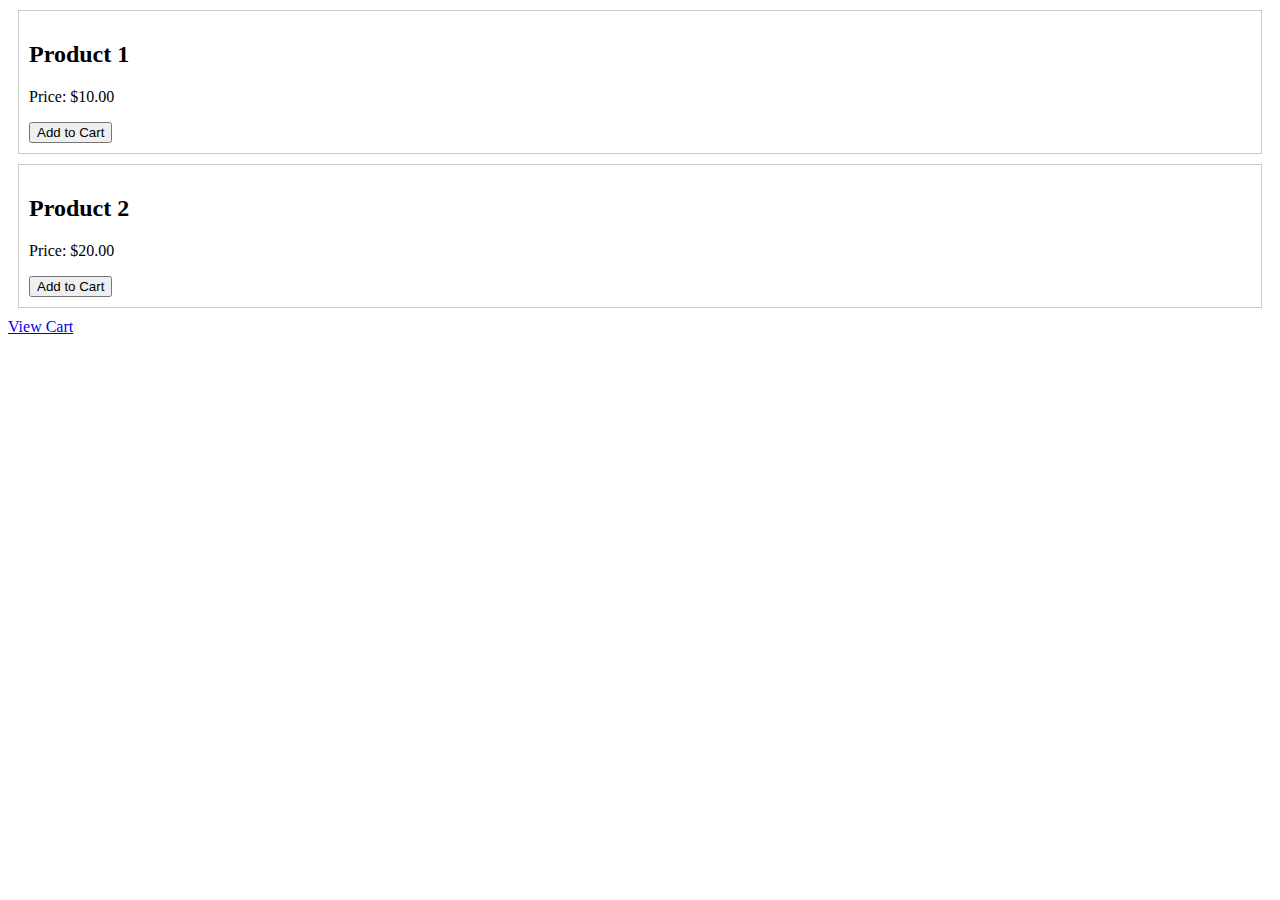
<file: addtocart/index.html>
<!DOCTYPE html>
<html lang="en">
<head>
  <meta charset="UTF-8">
  <meta name="viewport" content="width=device-width, initial-scale=1.0">
  <title>Product Page</title>
  <style>
    /* Optional: Style for better presentation */
    .product {
      border: 1px solid #ccc;
      padding: 10px;
      margin: 10px;
    }
    button {
      cursor: pointer;
    }
  </style>
</head>
<body>

  <div class="product" data-id="1">
    <h2>Product 1</h2>
    <p>Price: $10.00</p>
    <button class="add-to-cart">Add to Cart</button>
  </div>

  <div class="product" data-id="2">
    <h2>Product 2</h2>
    <p>Price: $20.00</p>
    <button class="add-to-cart">Add to Cart</button>
  </div>

  <a href="cart.html">View Cart</a>

  <script>
    document.addEventListener('DOMContentLoaded', function () {
      const addToCartButtons = document.querySelectorAll('.add-to-cart');

      addToCartButtons.forEach(button => {
        button.addEventListener('click', function () {
          const product = button.parentNode;
          const productId = product.getAttribute('data-id');
          const productName = product.querySelector('h2').innerText;

          // Store product info in session storage
          const cart = JSON.parse(sessionStorage.getItem('cart')) || [];
          cart.push({ id: productId, name: productName });
          sessionStorage.setItem('cart', JSON.stringify(cart));
        });
      });
    });
  </script>

</body>
</html>
</file>
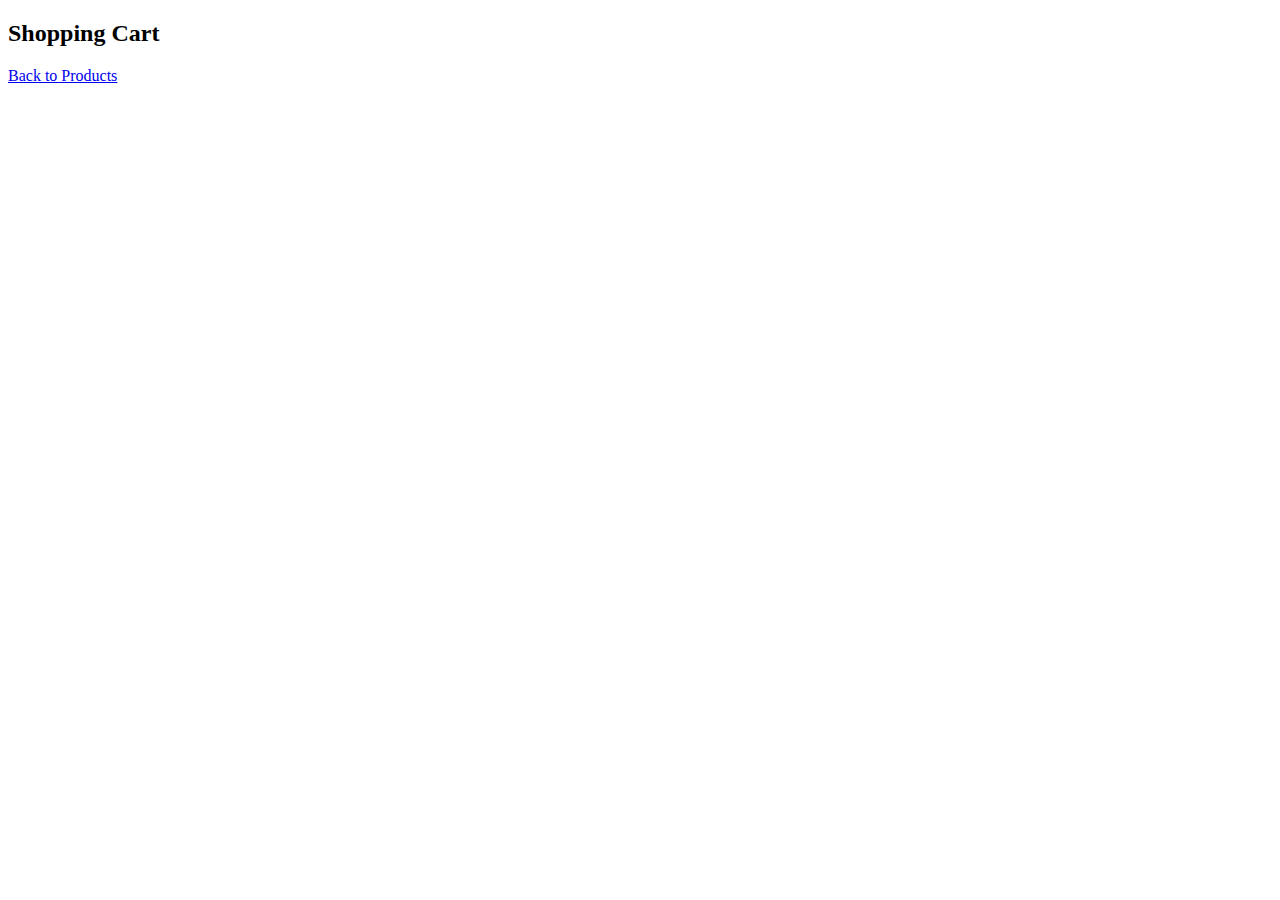
<file: addtocart/cart.html>
<!DOCTYPE html>
<html lang="en">
<head>
  <meta charset="UTF-8">
  <meta name="viewport" content="width=device-width, initial-scale=1.0">
  <title>Shopping Cart</title>
</head>
<body>

  <h2>Shopping Cart</h2>
  <ul id="cart-items"></ul>

  <a href="index.html">Back to Products</a>

  <script>
    document.addEventListener('DOMContentLoaded', function () {
      const cartItemsList = document.getElementById('cart-items');
      
      // Retrieve cart from session storage
      const cart = JSON.parse(sessionStorage.getItem('cart')) || [];

      // Display cart items
      cart.forEach(item => {
        const cartItem = document.createElement('li');
        cartItem.innerText = `${item.name}`;
        cartItemsList.appendChild(cartItem);
      });
    });
  </script>

</body>
</html>
</file>
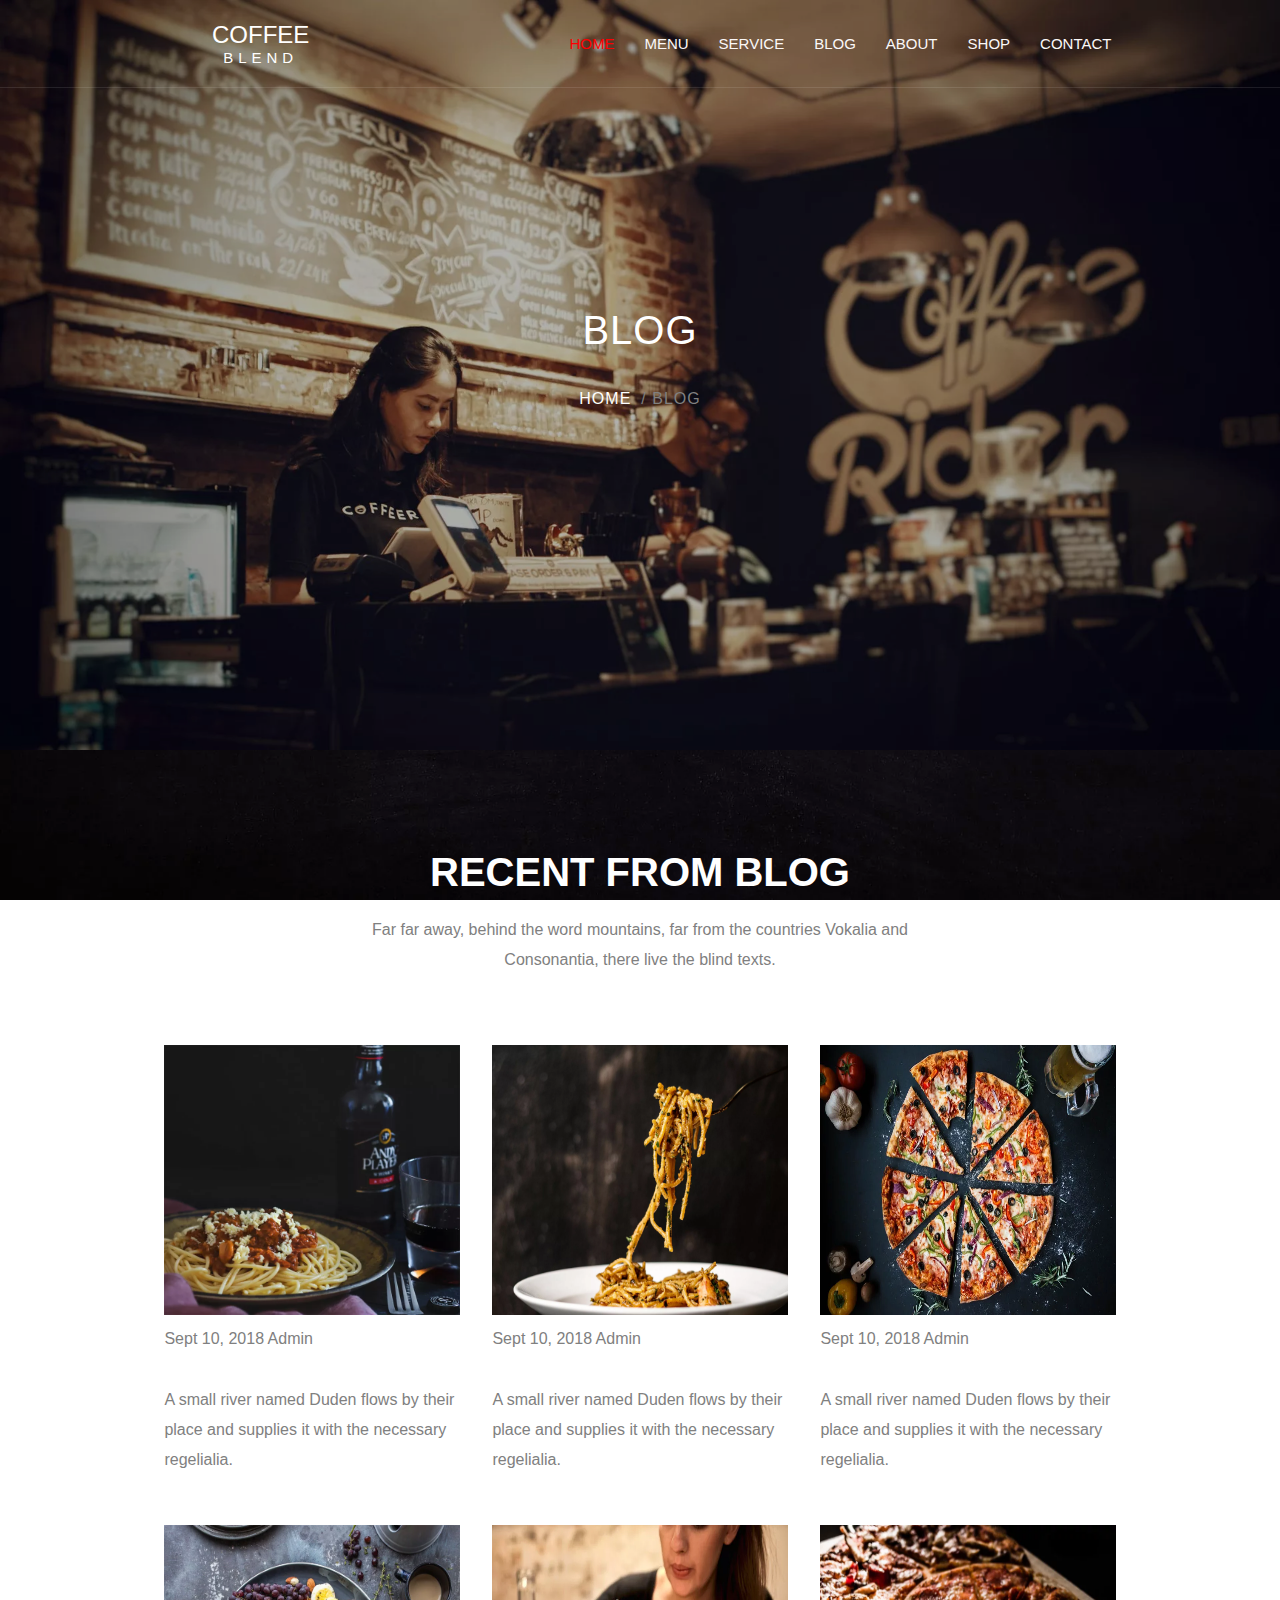
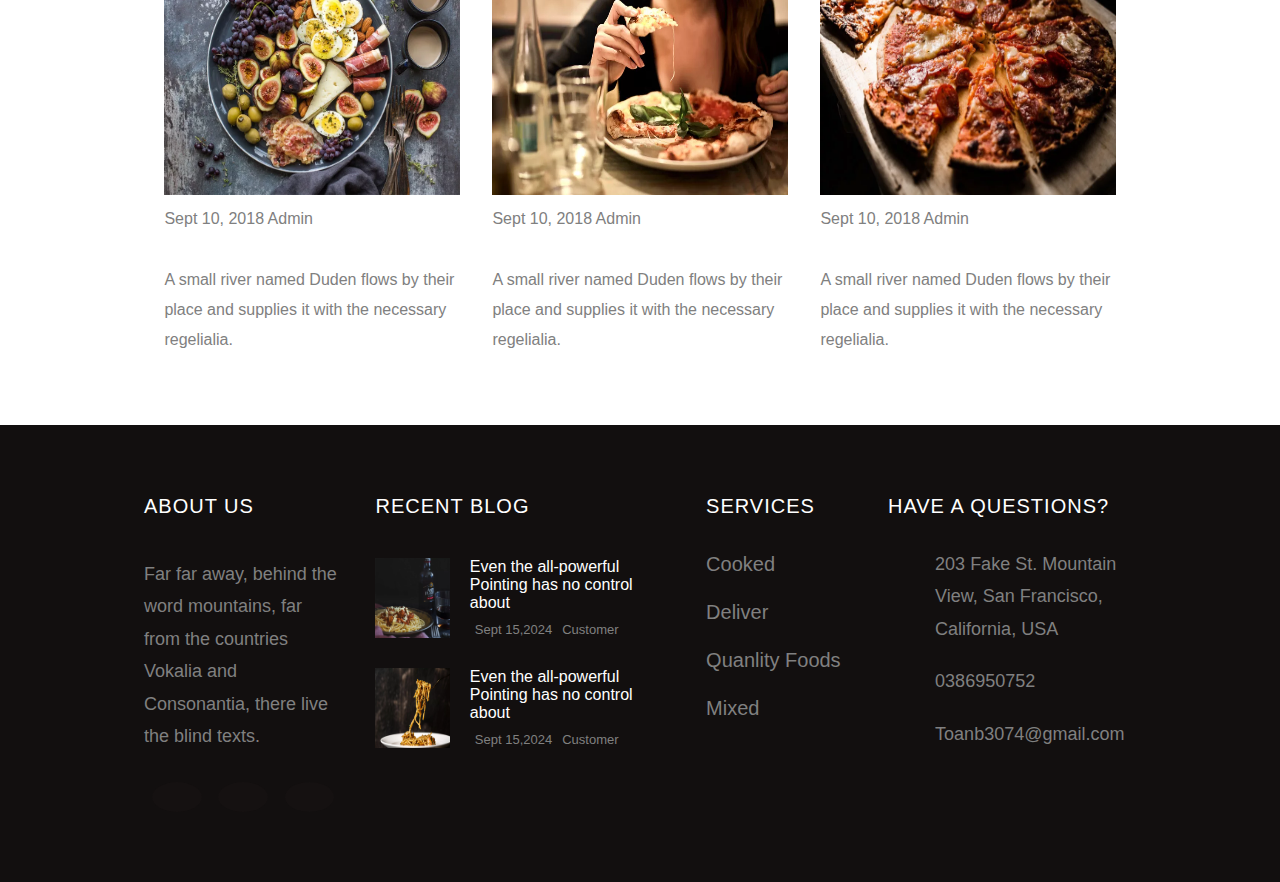
<file: Blog/blog.html>
<!DOCTYPE html>
<html lang="en">

<head>
    <meta charset="UTF-8">
    <meta name="viewport" content="width=device-width, initial-scale=1.0">
    <title>Document</title>
    <link rel="stylesheet" href="../index/index.css">
    <link rel="stylesheet" href="../Menu/menu.css">
    <link rel="stylesheet" href="../reponsive/reponsiveindex.css">
    <link rel="stylesheet" href="https://cdnjs.cloudflare.com/ajax/libs/font-awesome/6.4.2/css/all.min.css"
        integrity="sha512-z3gLpd7yknf1YoNbCzqRKc4qyor8gaKU1qmn+CShxbuBusANI9QpRohGBreCFkKxLhei6S9CQXFEbbKuqLg0DA=="
        crossorigin="anonymous" referrerpolicy="no-referrer" />
</head>

<body>
    <main>
        <nav>
            <div class="container">
                <div class="logo">
                    <a href="#">coffee</a>
                    <small>Blend</small>
                </div>
                <div class="nav_item">
                    <a style="color: red;" href="">home</a>
                    <a href="../Menu/menu.html">menu</a>
                    <a href="../Servicecoffe/Service.html">service</a>
                    <a href="../Blog/blog.html">blog</a>
                    <a href="../About/About.html">about</a>
                    <a href="../Shop/Shop.html">shop</a>
                    <a href="../Contact/Contact.html">contact</a>
                    <a href=""><i class="fa-solid fa-cart-arrow-down"></i></a>
                </div>
            </div>

        </nav>
        <div class="banner">
            <div class="slider">
                <div class="_opacity">
                </div>
                <div class="_center">
                    <h1>BLOG</h1>
                    <p><span><a href="../index/index.html">HOME</a><span>/</span></span> <span>Blog</span></p>
                </div>
            </div>
        </div>
        <div class="recent">
            <div class="fr_text_recent">
                <h2>RECENT FROM BLOG</h2>
                <p>Far far away, behind the word mountains, far from the countries Vokalia and Consonantia, there live
                    the blind texts.</p>
            </div>
            <div class="_fr_item_recent" id="_fr_item_recent">

            </div>
        </div>
        <footer>
            <div class="fr_footer">
                <div class="_aboutus">
                    <h2>About Us</h2>
                    <p>Far far away, behind the word mountains, far from the countries Vokalia and Consonantia, there
                        live the blind texts.</p>
                    <ul>
                        <li><a href=""><i class="fa-brands fa-facebook-f"></i></a></li>
                        <li><a href=""><i class="fa-brands fa-instagram"></i></a></li>
                        <li><a href=""><i class="fa-brands fa-youtube"></i></a></li>
                    </ul>
                </div>
                <div class="_recentblog">
                    <h2>RECENT BLOG</h2>
                    <div class="_item">
                        <img src="../img/blog1.png" alt="">
                        <div class="_right">
                            <a href="">Even the all-powerful Pointing has no control about</a>
                            <div class="_bottom">
                                <span>Sept 15,2024</span>
                                <span>Customer</span>
                            </div>
                        </div>
                    </div>
                    <div class="_item">
                        <img src="../img/blog2.png" alt="">
                        <div class="_right">
                            <a href="">Even the all-powerful Pointing has no control about</a>
                            <div class="_bottom">
                                <span>Sept 15,2024</span>
                                <span>Customer</span>
                            </div>
                        </div>
                    </div>
                </div>
                <div class="_Service">
                    <h2>SERVICES</h2>
                    <a href="">Cooked</a>
                    <a href="">Deliver</a>
                    <a href="">Quanlity Foods</a>
                    <a href="">Mixed</a>
                </div>
                <div class="_Questions">
                    <h2>HAVE A QUESTIONS?</h2>
                    <div class="_item">
                        <i class="fa-solid fa-location-dot"></i> <span>203 Fake St. Mountain View, San Francisco,
                            California, USA</span>
                    </div>
                    <div class="_item">
                        <i style="color: white;" class="fa-solid fa-phone"></i> <span>0386950752</span>
                    </div>
                    <div class="_item">
                        <i style="color: white;" class="fa-solid fa-envelope"></i></i> <span>Toanb3074@gmail.com</span>
                    </div>
                </div>
            </div>
        </footer>
    </main>
</body>
<script src="../js/blogpage.js"></script>

</html>
</file>
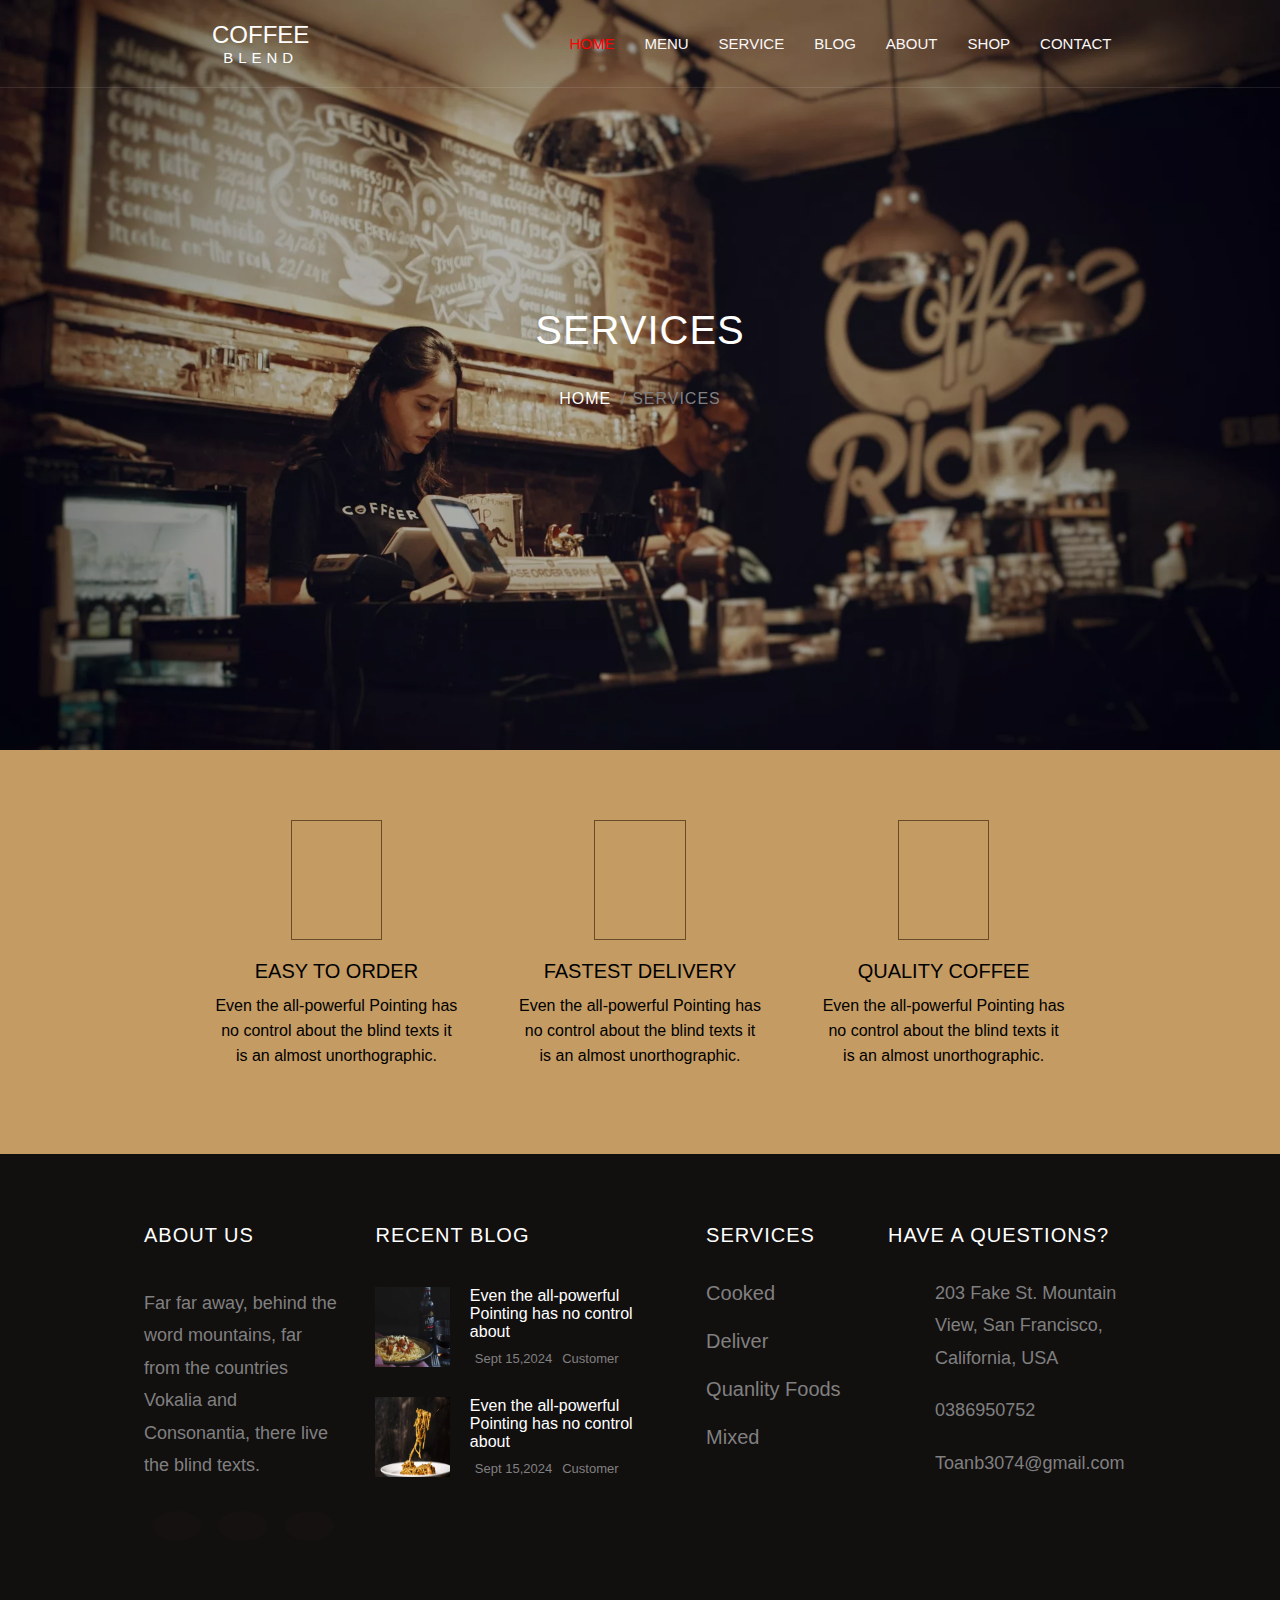
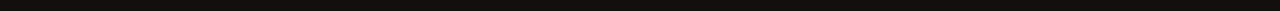
<file: Servicecoffe/Service.html>
<!DOCTYPE html>
<html lang="en">

<head>
    <meta charset="UTF-8">
    <meta name="viewport" content="width=device-width, initial-scale=1.0">
    <title>Document</title>
    <link rel="stylesheet" href="../index/index.css">
    <link rel="stylesheet" href="../Menu/menu.css">
    <link rel="stylesheet" href="../reponsive/reponsiveindex.css">
    <link rel="stylesheet" href="https://cdnjs.cloudflare.com/ajax/libs/font-awesome/6.4.2/css/all.min.css"
        integrity="sha512-z3gLpd7yknf1YoNbCzqRKc4qyor8gaKU1qmn+CShxbuBusANI9QpRohGBreCFkKxLhei6S9CQXFEbbKuqLg0DA=="
        crossorigin="anonymous" referrerpolicy="no-referrer" />
</head>

<body>
    <main>
        <nav>
            <div class="container">
                <div class="logo">
                    <a href="#">coffee</a>
                    <small>Blend</small>
                </div>
                <div class="nav_item">
                    <a style="color: red;" href="">home</a>
                    <a href="../Menu/menu.html">menu</a>
                    <a href="../Servicecoffe/Service.html">service</a>
                    <a href="../Blog/blog.html">blog</a>
                    <a href="../About/About.html">about</a>
                    <a href="../Shop/Shop.html">shop</a>
                    <a href="../Contact/Contact.html">contact</a>
                    <a href=""><i class="fa-solid fa-cart-arrow-down"></i></a>
                </div>
            </div>

        </nav>
        <div class="banner">
            <div class="slider">
                <div class="_opacity">
                </div>
                <div class="_center">
                    <h1> SERVICES</h1>
                    <p><span><a href="../index/index.html">HOME</a><span>/</span></span> <span>SERVICES</span></p>
                </div>
            </div>
        </div>
        <div class="service">
            <div class="fr_service">
                <div class="Easy">
                    <div class="icon">
                        <i class="fa-solid fa-truck-fast"></i>
                    </div>
                    <div class="fr_text">
                        <h3>EASY TO ORDER</h3>
                        <p>Even the all-powerful Pointing has no control about the blind texts it is an almost
                            unorthographic.</p>
                    </div>
                </div>
                <div class="Fastest">
                    <div class="icon">
                        <i class="fa-solid fa-truck-fast"></i>
                    </div>
                    <div class="fr_text">
                        <h3>FASTEST DELIVERY</h3>
                        <p>Even the all-powerful Pointing has no control about the blind texts it is an almost
                            unorthographic.</p>
                    </div>
                </div>
                <div class="Quantity">
                    <div class="icon">
                        <i class="fa-solid fa-mug-hot"></i>
                    </div>
                    <div class="fr_text">
                        <h3>QUALITY COFFEE</h3>
                        <p>Even the all-powerful Pointing has no control about the blind texts it is an almost
                            unorthographic.</p>
                    </div>
                </div>
            </div>
        </div>
        <footer>
            <div class="fr_footer">
                <div class="_aboutus">
                    <h2>About Us</h2>
                    <p>Far far away, behind the word mountains, far from the countries Vokalia and Consonantia, there
                        live the blind texts.</p>
                    <ul>
                        <li><a href=""><i class="fa-brands fa-facebook-f"></i></a></li>
                        <li><a href=""><i class="fa-brands fa-instagram"></i></a></li>
                        <li><a href=""><i class="fa-brands fa-youtube"></i></a></li>
                    </ul>
                </div>
                <div class="_recentblog">
                    <h2>RECENT BLOG</h2>
                    <div class="_item">
                        <img src="../img/blog1.png" alt="">
                        <div class="_right">
                            <a href="">Even the all-powerful Pointing has no control about</a>
                            <div class="_bottom">
                                <span>Sept 15,2024</span>
                                <span>Customer</span>
                            </div>
                        </div>
                    </div>
                    <div class="_item">
                        <img src="../img/blog2.png" alt="">
                        <div class="_right">
                            <a href="">Even the all-powerful Pointing has no control about</a>
                            <div class="_bottom">
                                <span>Sept 15,2024</span>
                                <span>Customer</span>
                            </div>
                        </div>
                    </div>
                </div>
                <div class="_Service">
                    <h2>SERVICES</h2>
                    <a href="">Cooked</a>
                    <a href="">Deliver</a>
                    <a href="">Quanlity Foods</a>
                    <a href="">Mixed</a>
                </div>
                <div class="_Questions">
                    <h2>HAVE A QUESTIONS?</h2>
                    <div class="_item">
                        <i class="fa-solid fa-location-dot"></i> <span>203 Fake St. Mountain View, San Francisco,
                            California, USA</span>
                    </div>
                    <div class="_item">
                        <i style="color: white;" class="fa-solid fa-phone"></i> <span>0386950752</span>
                    </div>
                    <div class="_item">
                        <i style="color: white;" class="fa-solid fa-envelope"></i></i> <span>Toanb3074@gmail.com</span>
                    </div>
                </div>
            </div>
        </footer>
    </main>
</body>

</html>
</file>
<file: index/index.css>
* {
  padding: 0;
  margin: 0;
  box-sizing: border-box;
}

body {
  font-family: "Poppins", Arial, sans-serif;
  height: auto;
  color: gray;
  background: url(../img/body.png) no-repeat fixed;
  background-size: cover;
}

main nav {
  background-color: #000;
  animation: slideDown 0.5s ease;
  background-color: transparent;
  width: 100%;
  align-items: center;
  justify-content: center;
  position: absolute;
  top: 0;
  left: 0;
  display: flex;
  border-bottom: 1px solid rgba(255, 255, 255, 0.1);
  right: 0;
  z-index: 999;
}
main nav .container {
  width: 70%;
  padding: 20px;
  display: flex;
  justify-content: space-between;
  align-items: center;
}
main nav .container .logo {
  display: flex;
  width: autos;
  justify-content: center;
  flex-direction: column;
}
main nav .container .logo a {
  text-transform: uppercase;
  font-size: 24px;
  color: white;
  font-family: "Josefin Sans", Arial, sans-serif;
  text-decoration: none;
}
main nav .container .logo small {
  color: white;
  font-size: 15px;
  letter-spacing: 5px;
  text-align: center;
  text-transform: uppercase;
}
main nav .container .nav_item {
  display: flex;
  width: 60%;
  justify-content: space-between;
}
main nav .container .nav_item a {
  width: auto;
  margin: 15px;
  font-size: 15px;
  text-transform: uppercase;
  text-decoration: none;
  color: #fbf8f8;
}
main nav .container .menu_repone {
  display: none;
}
main nav .container a {
  color: white;
  cursor: pointer;
}
main .slicky {
  width: 100%;
}
main .slicky button {
  display: none;
}
main .slicky .slick-dots {
  display: flex;
  justify-content: center;
  padding: 0;
  bottom: 5%;
  width: 100%;
  position: absolute;
}
main .slicky .slick-dots li {
  margin-left: 50px;
  font-size: 40px;
  color: white;
  cursor: pointer;
}
main .banner {
  background-image: url(../img/banner2.png);
  background-size: cover;
  background-repeat: no-repeat;
  background-position: center center;
  height: 750px;
  position: relative;
  z-index: 0;
  display: flex;
  align-self: center;
  display: flex;
  justify-content: center;
}
main .banner .slider {
  position: absolute;
  width: 100%;
  cursor: pointer;
  height: 100%;
  justify-content: center;
  display: flex;
  align-items: center;
}
main .banner .slider ._opacity {
  position: absolute;
  width: 100%;
  height: 100%;
  opacity: 0.3;
  background-color: #000;
}
main .banner .slider ._center {
  position: absolute;
  width: 60%;
  display: flex;
  flex-direction: column;
  align-items: center;
  justify-content: center;
  text-align: center;
  top: 25%;
}
main .banner .slider ._center ._text_welcome {
  margin-bottom: 20px;
}
main .banner .slider ._center ._text_welcome span {
  font-family: "Great Vibes", cursive;
  font-size: 30px;
  color: #c49b63;
  font-weight: 300;
}
main .banner .slider ._center ._topic {
  margin-bottom: 30px;
  width: 78%;
}
main .banner .slider ._center ._topic h1 {
  text-transform: uppercase;
  font-size: 40px;
  font-family: "Roboto", sans-serif;
  color: #fff;
  font-weight: 500;
  letter-spacing: 1.5;
}
main .banner .slider ._center ._content {
  width: 80%;
}
main .banner .slider ._center ._content p {
  font-size: 20px;
  color: white;
  font-weight: 300;
  margin-bottom: 50px;
}
main .banner .slider ._center .btn {
  width: 32%;
  display: flex;
  justify-content: center;
  align-items: center;
}
main .banner .slider ._center .btn ._left {
  width: 45%;
  cursor: pointer;
  background: #c49b63;
  border: 1px solid #c49b63;
  color: #000;
  text-decoration: none;
  padding: 20px;
  font-size: 15px;
}
main .banner .slider ._center .btn ._left:hover {
  background-color: transparent;
  border: 1px solid #c49b63;
  color: #c49b63;
  transition: 0.3s ease-in-out;
}
main .banner .slider ._center .btn ._right {
  width: 45%;
  cursor: pointer;
  text-decoration: none;
  background-color: transparent;
  color: white;
  border: 1px solid white;
  font-size: 15px;
  padding: 20px;
  margin: 0 5px;
}
main .banner .slider ._center .btn ._right:hover {
  background-color: #c49b63;
  border: 1px solid #c49b63;
  color: black;
  transition: 0.3s ease-in-out;
}
main .banner2 {
  background-image: url(../img/banner1.png);
  background-size: cover;
  background-repeat: no-repeat;
  background-position: center center;
  height: 750px;
  position: relative;
  z-index: 0;
  display: flex;
  align-self: center;
  display: flex;
  justify-content: center;
}
main .banner2 .slider {
  position: absolute;
  width: 100%;
  cursor: pointer;
  height: 100%;
  justify-content: center;
  display: flex;
  align-items: center;
}
main .banner2 .slider ._opacity {
  position: absolute;
  width: 100%;
  height: 100%;
  opacity: 0.7;
  background-color: #000;
}
main .banner2 .slider ._center {
  position: absolute;
  width: 60%;
  display: flex;
  flex-direction: column;
  align-items: center;
  justify-content: center;
  text-align: center;
  top: 25%;
}
main .banner2 .slider ._center ._text_welcome {
  margin-bottom: 20px;
}
main .banner2 .slider ._center ._text_welcome span {
  font-family: "Great Vibes", cursive;
  font-size: 30px;
  color: #c49b63;
  font-weight: 300;
}
main .banner2 .slider ._center ._topic {
  width: 75%;
  margin-bottom: 30px;
}
main .banner2 .slider ._center ._topic h1 {
  text-transform: uppercase;
  font-size: 40px;
  font-family: "Roboto", sans-serif;
  color: #fff;
  font-weight: 500;
  letter-spacing: 2;
}
main .banner2 .slider ._center ._content {
  width: 80%;
}
main .banner2 .slider ._center ._content p {
  font-size: 20px;
  color: white;
  font-weight: 300;
  margin-bottom: 50px;
}
main .banner2 .slider ._center .btn {
  width: 32%;
  display: flex;
  justify-content: center;
  align-items: center;
}
main .banner2 .slider ._center .btn ._left {
  width: 45%;
  cursor: pointer;
  background: #c49b63;
  border: 1px solid #c49b63;
  color: #000;
  text-decoration: none;
  padding: 20px;
  font-size: 15px;
}
main .banner2 .slider ._center .btn ._left:hover {
  background-color: transparent;
  border: 1px solid #c49b63;
  color: #c49b63;
  transition: 0.3s ease-in-out;
}
main .banner2 .slider ._center .btn ._right {
  width: 45%;
  cursor: pointer;
  text-decoration: none;
  background-color: transparent;
  color: white;
  border: 1px solid white;
  font-size: 15px;
  padding: 20px;
  margin: 0 5px;
}
main .banner2 .slider ._center .btn ._right:hover {
  background-color: #c49b63;
  border: 1px solid #c49b63;
  color: black;
  transition: 0.3s ease-in-out;
}
main .banner3 {
  background-image: url(../img/banner3.png);
  background-size: cover;
  background-repeat: no-repeat;
  background-position: center center;
  height: 750px;
  position: relative;
  z-index: 0;
  display: flex;
  align-self: center;
  display: flex;
  justify-content: center;
}
main .banner3 .slider {
  position: absolute;
  width: 100%;
  height: 100%;
  cursor: pointer;
  justify-content: center;
  display: flex;
  align-items: center;
}
main .banner3 .slider ._opacity {
  position: absolute;
  width: 100%;
  height: 100%;
  opacity: 0.7;
  background-color: #000;
}
main .banner3 .slider ._center {
  position: absolute;
  width: 60%;
  display: flex;
  flex-direction: column;
  align-items: center;
  justify-content: center;
  text-align: center;
  top: 25%;
}
main .banner3 .slider ._center ._text_welcome {
  margin-bottom: 20px;
}
main .banner3 .slider ._center ._text_welcome span {
  font-family: "Great Vibes", cursive;
  font-size: 30px;
  color: #c49b63;
  font-weight: 300;
}
main .banner3 .slider ._center ._topic {
  width: 75%;
  margin-bottom: 30px;
}
main .banner3 .slider ._center ._topic h1 {
  text-transform: uppercase;
  font-size: 40px;
  font-family: "Roboto", sans-serif;
  color: #fff;
  font-weight: 500;
  letter-spacing: 2;
}
main .banner3 .slider ._center ._content {
  width: 80%;
}
main .banner3 .slider ._center ._content p {
  font-size: 20px;
  color: white;
  font-weight: 300;
  margin-bottom: 50px;
}
main .banner3 .slider ._center .btn {
  width: 32%;
  display: flex;
  justify-content: center;
  align-items: center;
}
main .banner3 .slider ._center .btn ._left {
  width: 45%;
  cursor: pointer;
  background: #c49b63;
  border: 1px solid #c49b63;
  color: #000;
  text-decoration: none;
  padding: 20px;
  font-size: 15px;
}
main .banner3 .slider ._center .btn ._left:hover {
  background-color: transparent;
  border: 1px solid #c49b63;
  color: #c49b63;
  transition: 0.3s ease-in-out;
}
main .banner3 .slider ._center .btn ._right {
  width: 45%;
  cursor: pointer;
  text-decoration: none;
  background-color: transparent;
  color: white;
  border: 1px solid white;
  font-size: 15px;
  padding: 20px;
  margin: 0 5px;
}
main .banner3 .slider ._center .btn ._right:hover {
  background-color: #c49b63;
  border: 1px solid #c49b63;
  color: black;
  transition: 0.3s ease-in-out;
}
main .main_address_book {
  display: flex;
  width: 100%;
  background-color: #000;
  justify-content: start;
}
main .main_address_book .fr_address {
  display: flex;
  width: 65%;
  margin-left: 5%;
  justify-content: start;
  padding: 35px;
}
main .main_address_book .fr_address div {
  margin: 0 10px;
}
main .main_address_book .fr_address h3 {
  font-family: none;
  color: white;
}
main .main_address_book .fr_address i {
  color: #c49b63;
  margin-left: -30px;
  margin-right: 14px;
}
main .main_address_book .fr_address p {
  color: gray;
  font-size: 16px;
  font-family: "Josefin Sans", Arial, sans-serif;
}
main .main_address_book .fr_address ._contact {
  display: flex;
  align-items: center;
  justify-content: start;
}
main .main_address_book .fr_address ._phone {
  width: 28%;
  line-height: 30px;
}
main .main_address_book .fr_address ._address {
  width: 28%;
  line-height: 30px;
}
main .main_address_book .fr_address ._open {
  width: 40%;
  line-height: 30px;
}
main .main_address_book .fr_book {
  width: 37%;
  margin-top: -130px;
  left: 63%;
  height: auto;
  padding-bottom: 50px;
  position: absolute;
  background-color: #c49b63;
}
main .main_address_book .fr_book .table {
  margin-top: 10px;
  margin-left: 15px;
  display: flex;
  flex-direction: column;
}
main .main_address_book .fr_book .table ._topic {
  padding: 10px;
}
main .main_address_book .fr_book .table ._topic h3 {
  color: white;
  text-transform: uppercase;
}
main .main_address_book .fr_book .table .fr_group {
  margin-bottom: 20px;
  width: 100%;
  display: flex;
  justify-content: space-around;
}
main .main_address_book .fr_book .table .fr_group ._name {
  width: 47%;
}
main .main_address_book .fr_book .table .fr_group ._name input {
  width: 100%;
  border: transparent !important;
  border-bottom: 1px solid rgba(255, 255, 255, 0.2) !important;
  height: 58px !important;
  background: transparent !important;
}
main .main_address_book .fr_book .table .fr_group ._name input::placeholder {
  color: rgba(255, 255, 255, 0.9) !important;
  font-size: 13px;
  font-weight: 500;
}
main .main_address_book .fr_book .table .fr_group ._lastname {
  width: 47%;
}
main .main_address_book .fr_book .table .fr_group ._lastname input {
  width: 100%;
  border: transparent !important;
  border-bottom: 1px solid rgba(255, 255, 255, 0.2) !important;
  height: 58px !important;
  background: transparent !important;
}
main .main_address_book .fr_book .table .fr_group ._lastname input::placeholder {
  color: rgba(255, 255, 255, 0.9) !important;
  font-size: 13px;
  font-weight: 500;
}
main .main_address_book .fr_book .table .date_time_phone {
  display: flex;
  margin-bottom: 20px;
  justify-content: space-around;
}
main .main_address_book .fr_book .table .date_time_phone ._date {
  width: 30%;
}
main .main_address_book .fr_book .table .date_time_phone ._date input {
  width: 100%;
  border: transparent !important;
  border-bottom: 1px solid rgba(255, 255, 255, 0.2) !important;
  height: 58px !important;
  background: transparent !important;
}
main .main_address_book .fr_book .table .date_time_phone ._date input::placeholder {
  color: rgba(255, 255, 255, 0.9) !important;
  font-size: 13px;
  font-weight: 500;
}
main .main_address_book .fr_book .table .date_time_phone ._time {
  width: 30%;
}
main .main_address_book .fr_book .table .date_time_phone ._time input {
  width: 100%;
  border: transparent !important;
  border-bottom: 1px solid rgba(255, 255, 255, 0.2) !important;
  height: 58px !important;
  background: transparent !important;
}
main .main_address_book .fr_book .table .date_time_phone ._time input::placeholder {
  color: rgba(255, 255, 255, 0.9) !important;
  font-size: 13px;
  font-weight: 500;
}
main .main_address_book .fr_book .table .date_time_phone ._phone {
  width: 30%;
}
main .main_address_book .fr_book .table .date_time_phone ._phone input {
  width: 100%;
  border: transparent !important;
  border-bottom: 1px solid rgba(255, 255, 255, 0.2) !important;
  height: 58px !important;
  background: transparent !important;
}
main .main_address_book .fr_book .table .date_time_phone ._phone input::placeholder {
  color: rgba(255, 255, 255, 0.9) !important;
  font-size: 13px;
  font-weight: 500;
}
main .main_address_book .fr_book .table .message_submit {
  display: flex;
  justify-content: space-around;
}
main .main_address_book .fr_book .table .message_submit ._message {
  width: 47%;
}
main .main_address_book .fr_book .table .message_submit ._message input {
  width: 100%;
  border: transparent !important;
  border-bottom: 1px solid rgba(255, 255, 255, 0.2) !important;
  height: 58px !important;
  background: transparent !important;
}
main .main_address_book .fr_book .table .message_submit ._message input::placeholder {
  color: rgba(255, 255, 255, 0.9) !important;
  font-size: 13px;
  font-weight: 500;
}
main .main_address_book .fr_book .table .message_submit ._btn {
  width: 47%;
}
main .main_address_book .fr_book .table .message_submit ._btn button {
  width: 100%;
  height: 58px;
  cursor: pointer;
  display: flex;
  font-size: 15px;
  margin-top: 3px;
  align-items: center;
  justify-content: center;
  border: none;
  background-color: white;
  border-bottom: 1px solid rgba(255, 255, 255, 0.2) !important;
}
main .main_address_book .fr_book .table .message_submit ._btn button:hover {
  background-color: black;
  color: white;
  transition: 0.3s ease-in-out;
}
main .fr_story {
  width: 100%;
  position: relative;
  justify-content: space-between;
  display: flex;
  height: 650px;
}
main .fr_story ._left {
  width: 55%;
}
main .fr_story ._left img {
  width: 100%;
  height: 100%;
  object-fit: cover;
}
main .fr_story ._right {
  position: absolute;
  height: auto;
  left: 50%;
  top: 20%;
  width: 40%;
  margin-bottom: 30px;
  padding: 40px;
  background: rgba(0, 0, 0, 0.5);
}
main .fr_story ._right ._top {
  display: flex;
  flex-direction: column;
  position: relative;
}
main .fr_story ._right ._top span {
  font-size: 50px;
  margin-bottom: 0;
  font-family: "Great Vibes", cursive;
  color: #c49b63;
}
main .fr_story ._right ._top h2 {
  z-index: 10;
  bottom: 70%;
  font-size: 40px;
  font-weight: 700;
  color: white;
  position: absolute;
  text-transform: uppercase;
}
main .fr_story ._right ._bottom {
  margin-top: 30px;
}
main .fr_story ._right ._bottom p {
  font-size: 15px;
  line-height: 1.8;
  font-weight: 300;
  color: gray;
}
main .service {
  width: 100%;
  display: flex;
  justify-content: center;
  align-items: center;
  background-color: #c49b63;
}
main .service .fr_service {
  padding: 70px;
  width: 90%;
  display: flex;
  justify-content: center;
  align-items: center;
}
main .service .fr_service .Easy,
main .service .fr_service .Fastest,
main .service .fr_service .Quantity {
  width: 30%;
  display: flex;
  flex-direction: column;
  justify-content: center;
  align-items: center;
}
main .service .fr_service .Easy .icon,
main .service .fr_service .Fastest .icon,
main .service .fr_service .Quantity .icon {
  width: 30%;
  height: 120px;
  border: 1px solid #674c27;
  display: flex;
  align-items: center;
  justify-content: center;
}
main .service .fr_service .Easy .icon i,
main .service .fr_service .Fastest .icon i,
main .service .fr_service .Quantity .icon i {
  font-size: 60px;
  color: black;
}
main .service .fr_service .Easy .fr_text,
main .service .fr_service .Fastest .fr_text,
main .service .fr_service .Quantity .fr_text {
  width: 100%;
  display: flex;
  flex-direction: column;
  justify-content: center;
  align-items: center;
  text-align: center;
  color: #000;
}
main .service .fr_service .Easy .fr_text h3,
main .service .fr_service .Fastest .fr_text h3,
main .service .fr_service .Quantity .fr_text h3 {
  margin-top: 20px;
  margin-bottom: 10px;
  font-size: 20px;
  text-transform: uppercase;
  font-weight: 400;
}
main .service .fr_service .Easy .fr_text p,
main .service .fr_service .Fastest .fr_text p,
main .service .fr_service .Quantity .fr_text p {
  line-height: 25px;
  width: 80%;
  margin-bottom: 1rem;
  font-weight: 300;
  font-size: 16px;
}
main .our_menu {
  width: 100%;
  display: flex;
  justify-content: center;
  align-items: center;
}
main .our_menu .fr_our_menu {
  width: 80%;
  padding: 70px;
  display: flex;
  margin-top: 50px;
  margin-bottom: 50px;
  justify-content: space-around;
  align-items: center;
}
main .our_menu .fr_our_menu ._left {
  width: 45%;
  display: flex;
  flex-direction: column;
  justify-content: end;
  align-items: end;
}
main .our_menu .fr_our_menu ._left span {
  font-size: 50px;
  display: block;
  margin-bottom: 0;
  font-family: "Great Vibes", cursive;
  color: #c49b63;
  line-height: 1;
}
main .our_menu .fr_our_menu ._left h2 {
  z-index: -1;
  font-size: 40px;
  font-weight: 700;
  position: relative;
  color: white;
  text-transform: uppercase;
  margin-top: -15px;
  font-family: "Josefin Sans", Arial, sans-serif;
}
main .our_menu .fr_our_menu ._left p {
  display: flex;
  text-align: right;
  font-size: 16px;
  line-height: 1.8rem;
  font-weight: 300;
  color: gray;
  width: 95%;
  margin-top: 25px;
}
main .our_menu .fr_our_menu ._left a {
  margin-top: 20px;
  width: 33%;
  display: flex;
  justify-content: center;
  align-items: center;
  text-decoration: none;
  color: #c49b63;
  border: 1px solid #c49b63;
  padding: 18px;
}
main .our_menu .fr_our_menu ._left a:hover {
  background-color: #c49b63;
  color: #fff;
  transition: 0.3s ease-in;
}
main .our_menu .fr_our_menu ._right {
  width: 50%;
  justify-content: space-around;
  display: flex;
}
main .our_menu .fr_our_menu ._right .row {
  width: 45%;
}
main .our_menu .fr_our_menu ._right .row .picture {
  width: 100%;
  display: flex;
}
main .our_menu .fr_our_menu ._right .row .picture img {
  width: 100%;
  height: 200px;
  object-fit: cover;
}
main .our_menu .fr_our_menu ._right .row .picture2 {
  margin-top: 30px;
}
main .our_menu .fr_our_menu ._right .row2 {
  width: 45%;
}
main .our_menu .fr_our_menu ._right .row2 .picture {
  width: 100%;
  display: flex;
}
main .our_menu .fr_our_menu ._right .row2 .picture img {
  width: 100%;
  height: 200px;
  object-fit: cover;
}
main .our_menu .fr_our_menu ._right .row2 .picture3 {
  margin-top: 30px;
}
main .our_menu .fr_our_menu ._right .row2 .picture4 {
  margin-top: 30px;
}
main .log {
  background-image: url(../img/bannerlog.png);
  background-size: cover;
  height: 450px;
  background-position: 50% -104.871px;
  position: relative;
  display: flex;
  justify-content: center;
  align-items: center;
}
main .log .opacity {
  width: 100%;
  position: absolute;
  top: 0;
  left: 0;
  right: 0;
  bottom: 0;
  background: black;
  opacity: 0.5;
}
main .log .fr_log {
  z-index: 100;
  width: 80%;
  padding: 20px;
  display: flex;
  justify-content: center;
  align-items: center;
}
main .log .fr_log .Branches,
main .log .fr_log .Awards,
main .log .fr_log .Customer,
main .log .fr_log .Staff {
  width: 20%;
  display: flex;
  flex-direction: column;
  justify-content: center;
  align-items: center;
}
main .log .fr_log .Branches i,
main .log .fr_log .Awards i,
main .log .fr_log .Customer i,
main .log .fr_log .Staff i {
  position: absolute;
  font-size: 40px;
  top: 35%;
  color: #c49b63;
}
main .log .fr_log .Branches .Frame,
main .log .fr_log .Awards .Frame,
main .log .fr_log .Customer .Frame,
main .log .fr_log .Staff .Frame {
  width: 40%;
  height: 100px;
  display: flex;
  position: relative;
  justify-content: center;
  align-items: center;
  border: 1px solid #c49b63;
  transition: 0.3s ease-in-out;
}
main .log .fr_log .Branches .Frame:hover,
main .log .fr_log .Awards .Frame:hover,
main .log .fr_log .Customer .Frame:hover,
main .log .fr_log .Staff .Frame:hover {
  transform: rotate(135deg);
}
main .log .fr_log .Branches .number,
main .log .fr_log .Awards .number,
main .log .fr_log .Customer .number,
main .log .fr_log .Staff .number {
  font-weight: 400;
  font-size: 30px;
  color: #c49b63;
  margin-top: 20px;
  margin-bottom: 20px;
}
main .log .fr_log .Branches span,
main .log .fr_log .Awards span,
main .log .fr_log .Customer span,
main .log .fr_log .Staff span {
  font-weight: 400;
  font-size: 16px;
  color: gray;
}
main .log_bestseller {
  display: flex;
  width: 100%;
  justify-content: center;
  align-items: center;
}
main .log_bestseller ._fr_bestseller {
  width: 80%;
  padding: 20px;
  justify-content: center;
  align-items: center;
  display: flex;
  flex-direction: column;
}
main .log_bestseller ._fr_bestseller ._top {
  text-align: center;
  display: flex;
  flex-direction: column;
  justify-content: center;
  align-items: center;
  margin-top: 60px;
}
main .log_bestseller ._fr_bestseller ._top span {
  font-size: 50px;
  display: block;
  margin-bottom: 0;
  font-family: "Great Vibes", cursive;
  color: #c49b63;
  line-height: 1;
  margin-bottom: -14px;
}
main .log_bestseller ._fr_bestseller ._top h2 {
  z-index: -1;
  font-size: 40px;
  font-weight: 700;
  position: relative;
  text-transform: uppercase;
  color: white;
  margin-bottom: 30px;
}
main .log_bestseller ._fr_bestseller ._top p {
  font-size: 17px;
  width: 80%;
}
main .log_bestseller ._fr_bestseller ._bottom {
  width: 100%;
  justify-content: space-around;
  margin-top: 30px;
  display: flex;
}
main .log_bestseller ._fr_bestseller ._bottom .item_product {
  cursor: pointer;
  width: 20%;
}
main .log_bestseller ._fr_bestseller ._bottom .item_product img {
  width: 100%;
  object-fit: cover;
  height: 200px;
  background-position: center center;
}
main .log_bestseller ._fr_bestseller ._bottom .item_product .title {
  width: 100%;
  text-align: center;
}
main .log_bestseller ._fr_bestseller ._bottom .item_product .title h3 {
  margin-top: 15px;
  color: white;
  font-weight: 300;
  font-size: 18px;
  margin-bottom: 15px;
}
main .log_bestseller ._fr_bestseller ._bottom .item_product .title .price {
  font-size: 18px;
  margin-bottom: 15px;
  color: white;
}
main .log_bestseller ._fr_bestseller ._bottom .item_product .title p {
  font-size: 15px;
  margin-bottom: 15px;
}
main .log_bestseller ._fr_bestseller ._bottom .item_product .title button {
  width: 40%;
  padding: 8px;
  border: 1px solid #c49b63;
  background: transparent;
  color: #c49b63;
  cursor: pointer;
}
main .log_bestseller ._fr_bestseller ._bottom .item_product .title button:hover {
  background-color: #c49b63;
  color: white;
  transition: 0.3s ease-in-out;
}
main .img_feedback {
  margin-top: 50px;
  display: flex;
  width: 100%;
}
main .img_feedback .item_img {
  width: 25%;
}
main .img_feedback .item_img img {
  width: 100%;
  height: 300px;
  object-fit: cover;
}
main .our_products {
  width: 100%;
  display: flex;
  margin-top: 40px;
  margin-bottom: 20px;
  justify-content: center;
  align-items: center;
}
main .our_products ._top {
  width: 80%;
  padding: 20px;
  text-align: center;
  display: flex;
  flex-direction: column;
  align-items: center;
  justify-content: center;
}
main .our_products ._top span {
  font-size: 50px;
  display: block;
  margin-bottom: 0;
  font-family: "Great Vibes", cursive;
  color: #c49b63;
  line-height: 1;
  margin-bottom: -16px;
}
main .our_products ._top h2 {
  z-index: 10;
  font-size: 40px;
  font-weight: 700;
  position: relative;
  text-transform: uppercase;
  color: #fff;
}
main .our_products ._top p {
  width: 50%;
  font-size: 16px;
  margin-top: 30px;
}
main .tabs {
  width: 100%;
  display: flex;
  justify-content: center;
  align-items: center;
  flex-direction: column;
}
main .tabs .fr_tabs {
  display: flex;
  z-index: 8;
  display: flex;
  justify-content: center;
  align-items: center;
  width: 80%;
  padding: 20px;
}
main .tabs .fr_tabs li {
  list-style: none;
  margin: 0 20px;
  z-index: 1000000;
  padding: 15px;
  color: black;
  border-radius: 0;
  margin-bottom: 0;
  display: flex;
  justify-content: center;
  align-items: center;
  font-size: 18px;
  font-weight: 400;
  position: relative;
  border-bottom: 1px solid #c49b63;
  margin-left: 5px;
  margin-right: 5px;
}
main .tabs .fr_tabs li:hover {
  background-color: #c49b63;
  transition: 0.3s ease-in-out;
}
main .tabs .fr_tabs li:hover a {
  color: #000;
}
main .tabs .fr_tabs li a {
  text-decoration: none;
  color: #c49b63;
  width: 100%;
  display: flex;
  justify-content: center;
  align-items: center;
}
main .tabs .fr_tabs li:focus {
  background-color: #c49b63;
  outline: none;
}
main .tabs .fr_tabs li:focus a {
  color: #000;
}
main .tabs .tabs-0 {
  width: 80%;
  flex-wrap: wrap;
  justify-content: space-around;
  align-items: center;
  display: flex;
  padding: 20px;
}
main .tabs .tabs-0 .item_tab1_s {
  animation: slideup 0.5s ease;
  display: flex;
  justify-content: center;
  align-items: center;
  text-align: center;
  width: 23%;
  flex-direction: column;
}
main .tabs .tabs-0 .item_tab1_s img {
  width: 100%;
  object-fit: cover;
  height: 240px;
  margin-bottom: 20px;
}
main .tabs .tabs-0 .item_tab1_s h3 {
  color: white;
  font-size: 20px;
}
main .tabs .tabs-0 .item_tab1_s p {
  line-height: 25px;
  font-size: 16px;
  width: 90%;
  margin-top: 15px;
}
main .tabs .tabs-0 .item_tab1_s .price {
  margin-bottom: 10px;
  font-size: 20px;
  color: white;
}
main .tabs .tabs-0 .item_tab1_s a {
  width: 40%;
  padding: 8px;
  margin-top: 5px;
  align-items: center;
  justify-content: center;
  border: 1px solid #c49b63;
  color: #c49b63;
  display: flex;
  background-color: transparent;
}
main .tabs .tabs-0 .item_tab1_s a:hover {
  background-color: #c49b63;
  color: white;
  cursor: pointer;
  transition: 0.3s ease-in-out;
}
main .tabs .tabs-1,
main .tabs .tabs-2,
main .tabs .tabs-3 {
  animation: slideup 0.5s ease;
  width: 80%;
  flex-wrap: wrap;
  justify-content: space-around;
  align-items: center;
  display: flex;
  padding: 20px;
}
main .tabs .tabs-1 .item_tab1_s,
main .tabs .tabs-2 .item_tab1_s,
main .tabs .tabs-3 .item_tab1_s {
  display: flex;
  justify-content: center;
  align-items: center;
  text-align: center;
  width: 30%;
  flex-direction: column;
}
main .tabs .tabs-1 .item_tab1_s img,
main .tabs .tabs-2 .item_tab1_s img,
main .tabs .tabs-3 .item_tab1_s img {
  width: 100%;
  object-fit: cover;
  height: 270px;
  margin-bottom: 20px;
}
main .tabs .tabs-1 .item_tab1_s h3,
main .tabs .tabs-2 .item_tab1_s h3,
main .tabs .tabs-3 .item_tab1_s h3 {
  color: white;
  font-size: 20px;
}
main .tabs .tabs-1 .item_tab1_s p,
main .tabs .tabs-2 .item_tab1_s p,
main .tabs .tabs-3 .item_tab1_s p {
  line-height: 25px;
  font-size: 16px;
  width: 90%;
  margin-top: 15px;
}
main .tabs .tabs-1 .item_tab1_s .price,
main .tabs .tabs-2 .item_tab1_s .price,
main .tabs .tabs-3 .item_tab1_s .price {
  margin-bottom: 10px;
  font-size: 20px;
  color: white;
}
main .tabs .tabs-1 .item_tab1_s a,
main .tabs .tabs-2 .item_tab1_s a,
main .tabs .tabs-3 .item_tab1_s a {
  width: 40%;
  padding: 8px;
  margin-top: 5px;
  align-items: center;
  justify-content: center;
  border: 1px solid #c49b63;
  color: #c49b63;
  display: flex;
  background-color: transparent;
}
main .tabs .tabs-1 .item_tab1_s a:hover,
main .tabs .tabs-2 .item_tab1_s a:hover,
main .tabs .tabs-3 .item_tab1_s a:hover {
  background-color: #c49b63;
  color: white;
  cursor: pointer;
  transition: 0.3s ease-in-out;
}
main .feedback_customer {
  background-image: url(../img/banner3.png);
  background-size: cover;
  height: 650px;
  background-position: 50% -104.871px;
  position: relative;
  display: flex;
  justify-content: center;
  align-items: center;
  margin-top: 60px;
}
main .feedback_customer ._opacity {
  width: 100%;
  position: absolute;
  top: 0;
  left: 0;
  right: 0;
  bottom: 0;
  background: black;
  opacity: 0.5;
}
main .feedback_customer ._top {
  top: 20%;
  width: 80%;
  text-align: center;
  position: absolute;
  flex-direction: column;
  justify-content: center;
  align-items: center;
  display: flex;
}
main .feedback_customer ._top span {
  font-size: 50px;
  display: block;
  margin-bottom: 0;
  font-family: "Great Vibes", cursive;
  color: #c49b63;
  line-height: 1;
  margin-bottom: -16px;
  z-index: 1;
}
main .feedback_customer ._top h2 {
  font-size: 40px;
  font-weight: 700;
  position: relative;
  text-transform: uppercase;
  color: white;
}
main .feedback_customer ._top p {
  width: 50%;
  font-size: 16px;
  line-height: 25px;
  margin-top: 20px;
}
main .feedback_customer ._bottom {
  top: 55%;
  width: 100%;
  height: 300px;
  position: absolute;
  justify-content: center;
  align-items: end;
  display: flex;
}
main .feedback_customer ._bottom p {
  padding: 25px;
  color: white;
  line-height: 25px;
  font-size: 16px;
}
main .feedback_customer ._bottom .feedback {
  width: 25%;
  display: flex;
  flex-direction: column;
  justify-content: center;
  align-items: end;
  background-color: #c49b63;
}
main .feedback_customer ._bottom .feedback .customer {
  width: 100%;
  justify-content: center;
  align-items: center;
  display: flex;
}
main .feedback_customer ._bottom .feedback .customer ._left {
  width: 30%;
  padding: 20px;
  display: flex;
  justify-content: center;
  align-items: center;
}
main .feedback_customer ._bottom .feedback .customer ._left img {
  width: 100%;
  height: 50px;
  border-radius: 50%;
}
main .feedback_customer ._bottom .feedback .customer ._right {
  width: 70%;
  align-items: start;
  display: flex;
  justify-content: start;
  flex-direction: column;
}
main .feedback_customer ._bottom .feedback .customer ._right p {
  font-size: 18px;
  padding: 0;
  margin-bottom: 8px;
}
main .feedback_customer ._bottom .feedback .customer ._right span {
  font-size: 16px;
  color: white;
}
main .feedback_customer ._bottom .feedback:nth-child(2) {
  background: #b08b59;
}
main .feedback_customer ._bottom .feedback:nth-child(4) {
  background: #b08b59;
}
main .recent {
  width: 100%;
  margin-top: 100px;
  flex-direction: column;
  display: flex;
  justify-content: center;
  align-items: center;
}
main .recent .fr_text_recent {
  text-align: center;
  justify-content: center;
  align-items: center;
  display: flex;
  flex-direction: column;
  margin-bottom: 50px;
}
main .recent .fr_text_recent h2 {
  color: white;
  font-size: 40px;
  font-weight: 700;
  margin-bottom: 20px;
  text-transform: uppercase;
}
main .recent .fr_text_recent p {
  width: 70%;
  line-height: 30px;
}
main .recent ._fr_item_recent {
  display: flex;
  flex-wrap: wrap;
  width: 80%;
  justify-content: space-around;
  align-items: center;
  padding: 20px;
}
main .recent ._fr_item_recent .fr_item_log {
  width: 30%;
  margin-bottom: 50px;
}
main .recent ._fr_item_recent .fr_item_log img {
  width: 100%;
  overflow: hidden;
  background-size: cover;
  background-repeat: no-repeat;
  background-position: center center;
  position: relative;
  display: block;
  width: 100%;
  height: 270px;
}
main .recent ._fr_item_recent .fr_item_log h3 {
  color: white;
}
main .recent ._fr_item_recent .fr_item_log p {
  line-height: 30px;
}
main .recent ._fr_item_recent .fr_item_log .fr_step {
  margin-top: 15px;
  margin-bottom: 15px;
}
main .recent ._fr_item_recent .fr_item_log .fr_step a {
  text-decoration: none;
}
main .map_table {
  width: 100%;
  display: flex;
  justify-content: center;
  align-items: center;
  margin-top: 50px;
}
main .map_table ._left {
  width: 50%;
}
main .map_table ._left iframe {
  width: 100%;
  height: 400px;
}
main .map_table ._right {
  width: 40%;
  padding: 30px;
  flex-direction: column;
  justify-content: start;
  display: flex;
}
main .map_table ._right h3 {
  line-height: 1.4;
  color: #fff;
  font-size: 1.75rem;
  padding: 10px;
  font-weight: 400;
  font-family: "Josefin Sans", Arial, sans-serif;
}
main .map_table ._right form {
  display: flex;
  flex-direction: column;
}
main .map_table ._right form .fr_top {
  margin-bottom: 20px;
  display: flex;
  justify-content: space-around;
  width: 100%;
}
main .map_table ._right form .fr_top input {
  width: 45%;
  height: 50px;
  background-color: transparent;
  border: none;
  border-bottom: 1px solid gray;
}
main .map_table ._right form .fr_top input::placeholder {
  color: white;
}
main .map_table ._right form .fr_center {
  margin-bottom: 20px;
  display: flex;
  justify-content: space-around;
  width: 100%;
}
main .map_table ._right form .fr_center input {
  width: 30%;
  height: 50px;
  background-color: transparent;
  border: none;
  border-bottom: 1px solid gray;
}
main .map_table ._right form .fr_center input::placeholder {
  color: white;
}
main .map_table ._right form .fr_bottom {
  display: flex;
  justify-content: space-around;
  width: 100%;
}
main .map_table ._right form .fr_bottom input {
  width: 45%;
  height: 50px;
  background-color: transparent;
  border: none;
  border-bottom: 1px solid gray;
}
main .map_table ._right form .fr_bottom input::placeholder {
  color: white;
}
main .map_table ._right form .fr_bottom button {
  width: 45%;
  cursor: pointer;
  background-color: #c49b63;
  color: #000;
  border: none;
}
main .map_table ._right form .fr_bottom button::hover {
  background-color: transparent;
  color: #b08b59;
  border: 1px solid #b08b59;
}
main footer {
  width: 100%;
  padding: 20px;
  background: #120f0f;
  display: flex;
  justify-content: center;
  align-items: center;
}
main footer .fr_footer {
  display: flex;
  flex-wrap: wrap;
  margin-top: 50px;
  margin-bottom: 50px;
  width: 80%;
  justify-content: space-between;
}
main footer .fr_footer ._aboutus {
  width: 20%;
  justify-content: start;
  display: flex;
  flex-direction: column;
}
main footer .fr_footer ._aboutus h2 {
  color: #fff;
  margin-bottom: 40px;
  font-size: 20px;
  font-weight: 400;
  position: relative;
  text-transform: uppercase;
  letter-spacing: 1px;
}
main footer .fr_footer ._aboutus p {
  color: gray;
  line-height: 1.8;
  font-size: 18px;
}
main footer .fr_footer ._aboutus ul {
  margin-top: 30px;
  display: flex;
  justify-content: space-around;
}
main footer .fr_footer ._aboutus ul li {
  background-color: #151111;
  border-radius: 50%;
  padding: 15px;
  display: flex;
  justify-content: center;
  width: 25%;
  list-style: none;
}
main footer .fr_footer ._aboutus ul li a {
  color: white;
  font-size: 25px;
}
main footer .fr_footer ._recentblog {
  width: 30%;
  justify-content: start;
  display: flex;
  flex-direction: column;
}
main footer .fr_footer ._recentblog h2 {
  color: #fff;
  margin-bottom: 40px;
  font-size: 20px;
  font-weight: 400;
  position: relative;
  text-transform: uppercase;
  letter-spacing: 1px;
}
main footer .fr_footer ._recentblog ._item {
  margin-bottom: 30px;
  width: 100%;
  display: flex;
}
main footer .fr_footer ._recentblog ._item img {
  width: 25%;
  height: 80px;
}
main footer .fr_footer ._recentblog ._item ._right {
  margin-left: 20px;
  display: flex;
  flex-direction: column;
}
main footer .fr_footer ._recentblog ._item ._right a {
  text-decoration: none;
  color: white;
}
main footer .fr_footer ._recentblog ._item ._right ._bottom {
  display: flex;
}
main footer .fr_footer ._recentblog ._item ._right ._bottom span {
  margin: 0 5px;
  font-size: 13px;
  margin-top: 10px;
  color: gray;
}
main footer .fr_footer ._Service {
  width: 15%;
  display: flex;
  color: white;
  flex-direction: column;
}
main footer .fr_footer ._Service h2 {
  color: #fff;
  margin-bottom: 10px;
  font-size: 20px;
  font-weight: 400;
  position: relative;
  text-transform: uppercase;
  letter-spacing: 1px;
}
main footer .fr_footer ._Service a {
  text-decoration: none;
  margin-top: 25px;
  color: gray;
  font-size: 20px;
  font-weight: 300;
}
main footer .fr_footer ._Service a:hover {
  color: white;
  transition: 0.3s ease-in-out;
}
main footer .fr_footer ._Questions {
  width: 25%;
  display: flex;
  flex-direction: column;
  justify-content: start;
}
main footer .fr_footer ._Questions h2 {
  color: #fff;
  margin-bottom: 10px;
  font-size: 20px;
  font-weight: 400;
  position: relative;
  text-transform: uppercase;
  letter-spacing: 1px;
}
main footer .fr_footer ._Questions ._item {
  width: 95%;
  display: flex;
  justify-content: space-between;
  align-items: center;
  margin-top: 20px;
}
main footer .fr_footer ._Questions ._item i {
  color: white;
  font-size: 20px;
}
main footer .fr_footer ._Questions ._item span {
  line-height: 1.8;
  font-size: 18px;
  width: 80%;
  color: gray;
}

@media (min-width: 769px) and (max-width: 1024px) {
  main nav .container {
    width: 90%;
    padding: 20px;
    display: flex;
    justify-content: space-between;
    align-items: center;
  }
  main nav .container .nav_item {
    display: flex;
    width: auto;
    justify-content: space-between;
  }
  main .slicky .banner .slider ._center {
    position: absolute;
    width: 80%;
    display: flex;
    flex-direction: column;
    align-items: center;
    justify-content: center;
    text-align: center;
    top: 25%;
  }
  main .slicky .banner2 .slider ._center {
    position: absolute;
    width: 80%;
    display: flex;
    flex-direction: column;
    align-items: center;
    justify-content: center;
    text-align: center;
    top: 25%;
  }
  main .slicky .banner3 .slider ._center {
    position: absolute;
    width: 80%;
    display: flex;
    flex-direction: column;
    align-items: center;
    justify-content: center;
    text-align: center;
    top: 25%;
  }
  main .main_address_book .fr_address {
    padding: 20px;
    width: 70%;
    margin-left: 0;
  }
  main .fr_story ._right {
    width: 45%;
  }
  main .service .fr_service {
    margin-bottom: 80px;
    margin-top: 80px;
    width: 100%;
    padding: 20px;
  }
  main .service .fr_service .Easy,
  main .service .fr_service .Fastest,
  main .service .fr_service .Quantity {
    width: 33%;
  }
  main .service .fr_service .Easy .icon,
  main .service .fr_service .Fastest .icon,
  main .service .fr_service .Quantity .icon {
    width: 40%;
  }
  main .our_menu .fr_our_menu {
    width: 100%;
    padding: 0;
  }
  main .log .fr_log {
    width: 100%;
  }
  main .log .fr_log .Branches .Frame,
  main .log .fr_log .Awards .Frame,
  main .log .fr_log .Customer .Frame,
  main .log .fr_log .Staff .Frame {
    width: 50%;
  }
  main .log_bestseller ._fr_bestseller {
    width: 100%;
    padding: 0;
  }
  main .log_bestseller ._fr_bestseller ._top p {
    width: 70%;
  }
  main .log_bestseller ._fr_bestseller ._bottom .item_product {
    width: 23%;
  }
  main .our_products ._top p {
    width: 70%;
  }
  main .tabs .tabs-0 {
    width: 100%;
    flex-wrap: wrap;
    justify-content: space-around;
    align-items: center;
    display: flex;
    padding: 20px;
  }
  main .tabs .tabs-1,
  main .tabs .tabs-2,
  main .tabs .tabs-3 {
    width: 100%;
  }
  main .recent {
    width: 100%;
  }
  main .recent ._fr_item_recent {
    width: 100%;
  }
  main .map_table {
    justify-content: space-between;
  }
  main .map_table ._right {
    padding: 0;
    width: 50%;
  }
  main footer .fr_footer {
    width: 100%;
  }
  main footer .fr_footer ._aboutus {
    width: 25%;
  }
}
@media (max-width: 768px) {
  main nav {
    position: fixed;
    background-color: #000;
  }
  main nav .container {
    width: 100%;
    justify-content: start;
    display: flex;
    justify-content: space-between;
    flex-wrap: wrap;
    align-items: center;
  }
  main nav .container .logo {
    width: 100%;
    width: auto;
    display: flex;
    justify-content: start;
  }
  main nav .container .logo a {
    text-transform: uppercase;
    font-size: 24px;
    color: white;
    font-family: "Josefin Sans", Arial, sans-serif;
    text-decoration: none;
  }
  main nav .container .nav_item {
    width: 100%;
    position: relative;
    justify-content: start;
    flex-direction: column;
  }
  main nav .container .nav_item a {
    display: none;
  }
  main nav .container .menu_repone {
    display: block;
  }
  main .slicky .banner .slider ._center {
    position: absolute;
    width: 100%;
    display: flex;
    flex-direction: column;
    align-items: center;
    justify-content: center;
    text-align: center;
    top: 25%;
  }
  main .slicky .banner .slider ._center ._topic {
    width: 50%;
  }
  main .slicky .banner .slider ._center ._topic h1 {
    font-weight: 500;
    font-size: 30px;
  }
  main .slicky .banner .slider ._center .btn {
    width: 45%;
  }
  main .slicky .banner2 .slider ._center {
    position: absolute;
    width: 100%;
    display: flex;
    flex-direction: column;
    align-items: center;
    justify-content: center;
    text-align: center;
    top: 25%;
  }
  main .slicky .banner2 .slider ._center ._topic {
    width: 50%;
  }
  main .slicky .banner2 .slider ._center ._topic h1 {
    font-weight: 500;
    font-size: 30px;
  }
  main .slicky .banner2 .slider ._center .btn {
    width: 45%;
  }
  main .slicky .banner3 .slider ._center {
    position: absolute;
    width: 100%;
    display: flex;
    flex-direction: column;
    align-items: center;
    justify-content: center;
    text-align: center;
    top: 25%;
  }
  main .slicky .banner3 .slider ._center ._topic {
    width: 50%;
  }
  main .slicky .banner3 .slider ._center ._topic h1 {
    font-weight: 500;
    font-size: 30px;
  }
  main .slicky .banner3 .slider ._center .btn {
    width: 45%;
  }
  main .main_address_book {
    flex-direction: column;
  }
  main .main_address_book .fr_address {
    flex-direction: column;
    padding: 20px;
    width: 100%;
    margin-left: 0;
  }
  main .main_address_book .fr_address ._phone,
  main .main_address_book .fr_address ._address,
  main .main_address_book .fr_address ._open {
    width: 100%;
  }
  main .main_address_book .fr_book {
    margin-top: 0;
    width: 100%;
    left: 0;
    position: relative;
  }
  main .fr_story {
    height: auto;
    justify-content: center;
    flex-direction: column;
  }
  main .fr_story ._left {
    width: 100%;
  }
  main .fr_story ._left img {
    width: 100%;
    height: 250px;
    margin-bottom: 0;
  }
  main .fr_story ._right {
    width: 100%;
    position: relative;
    left: 0;
    top: 0;
    margin-bottom: 0;
  }
  main .service {
    margin-top: 0;
  }
  main .service .fr_service {
    flex-direction: column;
    margin-bottom: 80px;
    margin-top: 80px;
    width: 100%;
    padding: 20px;
  }
  main .service .fr_service .Easy,
  main .service .fr_service .Fastest,
  main .service .fr_service .Quantity {
    width: 100%;
    margin-bottom: 30px;
  }
  main .service .fr_service .Easy .icon,
  main .service .fr_service .Fastest .icon,
  main .service .fr_service .Quantity .icon {
    width: 20%;
  }
  main .our_menu .fr_our_menu {
    flex-direction: column;
    justify-content: center;
    width: 98%;
    padding: 20px;
  }
  main .our_menu .fr_our_menu ._left {
    margin-bottom: 20px;
    justify-content: start;
    align-items: start;
    width: 100%;
  }
  main .our_menu .fr_our_menu ._left p {
    text-align: left;
  }
  main .our_menu .fr_our_menu ._left a {
    width: 25%;
  }
  main .our_menu .fr_our_menu ._right {
    width: 100%;
    flex-direction: column;
  }
  main .our_menu .fr_our_menu ._right .row,
  main .our_menu .fr_our_menu ._right .row2 {
    width: 100%;
    flex-direction: column;
  }
  main .our_menu .fr_our_menu ._right .row .picture,
  main .our_menu .fr_our_menu ._right .row2 .picture {
    width: 100%;
  }
  main .our_menu .fr_our_menu ._right .row .picture img,
  main .our_menu .fr_our_menu ._right .row2 .picture img {
    width: 100%;
  }
  main .log {
    background-repeat: no-repeat;
    height: auto;
  }
  main .log .fr_log {
    width: 100%;
    flex-direction: column;
  }
  main .log .fr_log .Branches {
    width: 100%;
    margin-bottom: 20px;
  }
  main .log .fr_log .Branches .Frame {
    width: 20%;
  }
  main .log .fr_log .Branches i {
    top: 6%;
  }
  main .log .fr_log .Awards {
    width: 100%;
    margin-bottom: 20px;
  }
  main .log .fr_log .Awards .Frame {
    width: 20%;
  }
  main .log .fr_log .Awards i {
    top: 30%;
  }
  main .log .fr_log .Customer {
    width: 100%;
    margin-bottom: 20px;
  }
  main .log .fr_log .Customer .Frame {
    width: 20%;
  }
  main .log .fr_log .Customer i {
    top: 55%;
  }
  main .log .fr_log .Staff {
    width: 100%;
    margin-bottom: 20px;
  }
  main .log .fr_log .Staff .Frame {
    width: 20%;
  }
  main .log .fr_log .Staff i {
    top: 78%;
  }
  main .log_bestseller ._fr_bestseller {
    width: 100%;
    padding: 0;
  }
  main .log_bestseller ._fr_bestseller ._top p {
    width: 70%;
  }
  main .log_bestseller ._fr_bestseller ._bottom {
    display: flex;
    flex-direction: column;
    justify-content: center;
    align-items: center;
  }
  main .log_bestseller ._fr_bestseller ._bottom .item_product {
    width: 90%;
    margin-bottom: 30px;
  }
  main .log_bestseller ._fr_bestseller ._bottom .item_product .title button {
    width: 25%;
  }
  main .img_feedback {
    flex-direction: column;
  }
  main .img_feedback .item_img {
    width: 100%;
  }
  main .img_feedback .item_img img {
    width: 100%;
  }
  main .our_products ._top p {
    width: 100%;
  }
  main .tabs .fr_tabs {
    flex-direction: column;
    display: flex;
    width: 100%;
    justify-content: start;
  }
  main .tabs .fr_tabs li {
    width: 100%;
    justify-content: start;
    align-items: start;
  }
  main .tabs .tabs-0 {
    width: 100%;
    flex-wrap: wrap;
    justify-content: space-around;
    align-items: center;
    display: flex;
    padding: 20px;
  }
  main .tabs .tabs-1,
  main .tabs .tabs-2,
  main .tabs .tabs-3 {
    width: 100%;
  }
  main .tabs .tabs-1 .item_tab1_s,
  main .tabs .tabs-2 .item_tab1_s,
  main .tabs .tabs-3 .item_tab1_s {
    width: 100%;
    margin-bottom: 30px;
  }
  main .tabs .tabs-1 .item_tab1_s a,
  main .tabs .tabs-2 .item_tab1_s a,
  main .tabs .tabs-3 .item_tab1_s a {
    width: 25%;
  }
  main .feedback_customer {
    flex-direction: column;
    height: auto;
  }
  main .feedback_customer ._top {
    width: 100%;
    height: 400px;
    position: relative;
    top: 50%;
  }
  main .feedback_customer ._top p {
    width: 80%;
    margin-bottom: 20px;
  }
  main .feedback_customer ._bottom {
    position: relative;
    height: auto;
    flex-direction: column;
  }
  main .feedback_customer ._bottom .feedback {
    top: 0;
    width: 100%;
    left: 0;
  }
  main .feedback_customer ._bottom .feedback .customer {
    justify-content: start;
  }
  main .feedback_customer ._bottom .feedback .customer ._left {
    width: 20%;
  }
  main .feedback_customer ._bottom .feedback .customer ._left img {
    width: 60px;
    height: 60px;
  }
  main .recent {
    width: 100%;
  }
  main .recent ._fr_item_recent {
    width: 100%;
  }
  main .map_table {
    justify-content: space-between;
  }
  main .map_table ._right {
    padding: 0;
    width: 50%;
  }
  main .recent .fr_text_recent h2 {
    font-size: 28px;
  }
  main .recent .fr_text_recent p {
    width: 80%;
  }
  main .recent ._fr_item_recent {
    flex-wrap: wrap;
  }
  main .recent ._fr_item_recent .fr_item_log {
    width: 100%;
  }
  main .recent ._fr_item_recent .fr_item_log img {
    object-fit: cover;
  }
  main .map_table {
    flex-wrap: wrap;
  }
  main .map_table ._left {
    width: 100%;
  }
  main .map_table ._left iframe {
    width: 100%;
  }
  main .map_table ._right {
    width: 100%;
    justify-content: center;
    align-items: center;
  }
  main .map_table ._right h3 {
    text-align: start;
    width: 100%;
  }
  main .map_table ._right form {
    width: 95%;
  }
  main .map_table ._right form .fr_top {
    flex-wrap: wrap;
  }
  main .map_table ._right form .fr_top input {
    margin-top: 15px;
    width: 100%;
  }
  main .map_table ._right form .fr_center {
    flex-wrap: wrap;
  }
  main .map_table ._right form .fr_center input {
    margin-top: 15px;
    width: 100%;
  }
  main .map_table ._right form .fr_bottom {
    flex-wrap: wrap;
  }
  main .map_table ._right form .fr_bottom input {
    margin-top: 15px;
    width: 100%;
  }
  main .map_table ._right form .fr_bottom button {
    width: 100%;
    margin-top: 15px;
    height: 50px;
  }
  main .our_menu .fr_our_menu ._left a {
    width: 45%;
  }
  main footer .fr_footer {
    flex-wrap: wrap;
    width: 100%;
  }
  main footer .fr_footer ._aboutus ul li {
    width: 18%;
  }
  main footer .fr_footer ._aboutus,
  main footer .fr_footer ._recentblog,
  main footer .fr_footer ._Service,
  main footer .fr_footer ._Questions {
    width: 50%;
    margin-bottom: 30px;
  }
}
@media (max-width: 415px) {
  main .slicky .banner .slider ._center {
    position: absolute;
    width: 100%;
    display: flex;
    flex-direction: column;
    align-items: center;
    justify-content: center;
    text-align: center;
    top: 25%;
  }
  main .slicky .banner .slider ._center ._topic {
    width: 100%;
  }
  main .slicky .banner .slider ._center ._content {
    width: 100%;
  }
  main .slicky .banner .slider ._center .btn {
    width: 80%;
  }
  main .slicky .banner2 .slider ._center {
    position: absolute;
    width: 100%;
    display: flex;
    flex-direction: column;
    align-items: center;
    justify-content: center;
    text-align: center;
    top: 25%;
  }
  main .slicky .banner2 .slider ._center ._topic {
    width: 100%;
  }
  main .slicky .banner2 .slider ._center ._content {
    width: 100%;
  }
  main .slicky .banner2 .slider ._center .btn {
    width: 80%;
  }
  main .slicky .banner3 .slider ._center {
    width: 100%;
    top: 25%;
  }
  main .slicky .banner3 .slider ._center ._topic {
    width: 100%;
  }
  main .slicky .banner3 .slider ._center ._content {
    width: 100%;
  }
  main .slicky .banner3 .slider ._center .btn {
    width: 80%;
  }
  main .service .fr_service .Easy .icon,
  main .service .fr_service .Fastest .icon,
  main .service .fr_service .Quantity .icon {
    width: 35%;
  }
  main .log {
    background-repeat: no-repeat;
    height: auto;
  }
  main .log .fr_log {
    width: 100%;
    flex-direction: column;
  }
  main .log .fr_log .Branches {
    width: 100%;
    margin-bottom: 20px;
  }
  main .log .fr_log .Branches .Frame {
    width: 30%;
  }
  main .log .fr_log .Branches i {
    top: 6%;
  }
  main .log .fr_log .Awards {
    width: 100%;
    margin-bottom: 20px;
  }
  main .log .fr_log .Awards .Frame {
    width: 30%;
  }
  main .log .fr_log .Awards i {
    top: 30%;
  }
  main .log .fr_log .Customer {
    width: 100%;
    margin-bottom: 20px;
  }
  main .log .fr_log .Customer .Frame {
    width: 30%;
  }
  main .log .fr_log .Customer i {
    top: 55%;
  }
  main .log .fr_log .Staff {
    width: 100%;
    margin-bottom: 20px;
  }
  main .log .fr_log .Staff .Frame {
    width: 30%;
  }
  main .log .fr_log .Staff i {
    top: 78%;
  }
  main .log_bestseller ._fr_bestseller p {
    font-size: 17px;
    width: 100%;
  }
  main .log_bestseller ._bottom {
    width: 100%;
    justify-content: space-around;
    margin-top: 30px;
    display: flex;
  }
  main .log_bestseller ._bottom .item_product {
    cursor: pointer;
    width: 25%;
  }
  main .log_bestseller ._bottom .item_product .title button {
    width: 50%;
  }
  main .tabs .fr_tabs {
    flex-direction: column;
    display: flex;
    width: 100%;
    justify-content: start;
  }
  main .tabs .fr_tabs li {
    width: 100%;
    justify-content: start;
    align-items: start;
  }
  main .tabs .tabs-1 .item_tab1_s a,
  main .tabs .tabs-2 .item_tab1_s a,
  main .tabs .tabs-3 .item_tab1_s a {
    width: 30%;
  }
  main footer .fr_footer {
    flex-direction: column;
  }
  main footer .fr_footer ._aboutus,
  main footer .fr_footer ._recentblog,
  main footer .fr_footer ._Service,
  main footer .fr_footer ._Questions {
    width: 100%;
  }
}
@keyframes slideDown {
  from {
    transform: translateY(-100%);
  }
  to {
    transform: translateY(0);
  }
}
@keyframes slideup {
  from {
    transform: translateY(80%);
  }
  to {
    transform: translateY(0%);
  }
}

/*# sourceMappingURL=index.css.map */
</file>
<file: Menu/menu.css>
* {
  padding: 0;
  margin: 0;
  box-sizing: border-box;
}

main .banner {
  background-image: url(../img/banner2.png);
  background-size: cover;
  background-repeat: no-repeat;
  background-position: center center;
  height: 750px;
  position: relative;
  z-index: 0;
  display: flex;
  align-self: center;
  display: flex;
  justify-content: center;
}
main .banner .slider {
  position: absolute;
  width: 100%;
  cursor: pointer;
  height: 100%;
  justify-content: center;
  display: flex;
  align-items: center;
}
main .banner .slider ._opacity {
  position: absolute;
  width: 100%;
  height: 100%;
  opacity: 0.3;
  background-color: #000;
}
main .banner .slider ._center {
  position: absolute;
  width: 60%;
  display: flex;
  flex-direction: column;
  align-items: center;
  justify-content: center;
  text-align: center;
  top: 40%;
}
main .banner .slider ._center h1 {
  text-transform: uppercase;
  font-size: 40px;
  color: #fff;
  line-height: 1.5;
  font-weight: normal;
  letter-spacing: 1px;
  margin-bottom: 30px;
}
main .banner .slider ._center p {
  text-transform: uppercase;
  font-size: 16px;
  letter-spacing: 1px;
}
main .banner .slider ._center p a {
  text-decoration: none;
  color: white;
  margin-right: 10px;
}
main .menu {
  margin-top: 100px;
  width: 100%;
  justify-content: center;
  align-items: center;
  display: flex;
}
main .menu .fr_menu {
  display: flex;
  flex-wrap: wrap;
  justify-content: center;
  align-items: center;
  width: 90%;
}
main .menu .fr_menu .menu_start {
  width: 50%;
  margin-bottom: 30px;
  display: flex;
  flex-direction: column;
  justify-content: center;
  align-items: center;
}
main .menu .fr_menu .menu_start .itemstart {
  width: 100%;
  margin-bottom: 25px;
  display: flex;
  align-items: center;
  justify-content: center;
}
main .menu .fr_menu .menu_start .itemstart img {
  width: 60px;
  height: 60px;
  border-radius: 50%;
}
main .menu .fr_menu .menu_start .itemstart ._right {
  margin-left: 12px;
}
main .menu .fr_menu .menu_start .itemstart ._right h3 {
  font-size: 18px;
  line-height: 1.4;
  margin-bottom: 10px;
  color: rgb(229, 208, 208);
  font-weight: 400;
  font-family: "Josefin Sans", Arial, sans-serif;
}
main .menu .fr_menu .menu_start .itemstart ._right h3 span {
  color: #b08b59;
}
main .menu .fr_menu .menu_start .itemstart ._right p {
  font-size: 16px;
}
main .tabs {
  width: 100%;
  display: flex;
  justify-content: center;
  align-items: center;
  flex-direction: column;
}
main .tabs .fr_tabs {
  display: flex;
  z-index: 8;
  justify-content: center;
  align-items: center;
  width: 80%;
  padding: 20px;
}
main .tabs .fr_tabs li {
  list-style: none;
  margin: 0 20px;
  z-index: 1000000;
  padding: 15px;
  color: black;
  border-radius: 0;
  margin-bottom: 0;
  display: flex;
  justify-content: center;
  align-items: center;
  font-size: 18px;
  font-weight: 400;
  position: relative;
  border-bottom: 1px solid #c49b63;
  margin-left: 5px;
  margin-right: 5px;
}
main .tabs .fr_tabs li:hover {
  background-color: #c49b63;
  transition: 0.3s ease-in-out;
}
main .tabs .fr_tabs li:hover a {
  color: #000;
}
main .tabs .fr_tabs li a {
  text-decoration: none;
  color: #c49b63;
  width: 100%;
  display: flex;
  justify-content: center;
  align-items: center;
}
main .tabs .fr_tabs li:focus {
  background-color: #c49b63;
  outline: none;
}
main .tabs .fr_tabs li:focus a {
  color: #000;
}
main .tabs .tabs-1,
main .tabs .tabs-2,
main .tabs .tabs-3 {
  width: 80%;
  flex-wrap: wrap;
  justify-content: space-around;
  align-items: center;
  display: flex;
  padding: 20px;
}
main .tabs .tabs-1 .item_tab1_s,
main .tabs .tabs-2 .item_tab1_s,
main .tabs .tabs-3 .item_tab1_s {
  display: flex;
  justify-content: center;
  align-items: center;
  text-align: center;
  width: 30%;
  margin-bottom: 50px;
  flex-direction: column;
}
main .tabs .tabs-1 .item_tab1_s img,
main .tabs .tabs-2 .item_tab1_s img,
main .tabs .tabs-3 .item_tab1_s img {
  width: 100%;
  object-fit: cover;
  height: 270px;
  margin-bottom: 20px;
}
main .tabs .tabs-1 .item_tab1_s h3,
main .tabs .tabs-2 .item_tab1_s h3,
main .tabs .tabs-3 .item_tab1_s h3 {
  color: white;
  font-size: 20px;
}
main .tabs .tabs-1 .item_tab1_s p,
main .tabs .tabs-2 .item_tab1_s p,
main .tabs .tabs-3 .item_tab1_s p {
  line-height: 25px;
  font-size: 16px;
  width: 90%;
  margin-top: 15px;
}
main .tabs .tabs-1 .item_tab1_s .price,
main .tabs .tabs-2 .item_tab1_s .price,
main .tabs .tabs-3 .item_tab1_s .price {
  margin-bottom: 10px;
  font-size: 20px;
  color: white;
}
main .tabs .tabs-1 .item_tab1_s a,
main .tabs .tabs-2 .item_tab1_s a,
main .tabs .tabs-3 .item_tab1_s a {
  width: 40%;
  padding: 8px;
  margin-top: 5px;
  align-items: center;
  justify-content: center;
  border: 1px solid #c49b63;
  color: #c49b63;
  display: flex;
  background-color: transparent;
}
main .tabs .tabs-1 .item_tab1_s a:hover,
main .tabs .tabs-2 .item_tab1_s a:hover,
main .tabs .tabs-3 .item_tab1_s a:hover {
  background-color: #c49b63;
  color: white;
  cursor: pointer;
  transition: 0.3s ease-in-out;
}

@media (min-width: 769px) and (max-width: 1024px) {
  main .menu .fr_menu {
    width: 100%;
  }
  main .tabs .tabs-1,
  main .tabs .tabs-2,
  main .tabs .tabs-3 {
    width: 100%;
  }
}
@media (max-width: 768px) {
  main .banner .slider ._center h1 {
    text-transform: uppercase;
    font-size: 30px;
    color: #fff;
    line-height: 1.5;
    font-weight: normal;
    letter-spacing: 1px;
    margin-bottom: 30px;
  }
  main .menu .fr_menu {
    width: 100%;
  }
  main .menu .fr_menu .menu_start {
    width: 100%;
  }
  main .tabs .fr_tabs {
    width: 100%;
  }
  main .tabs .tabs-1,
  main .tabs .tabs-2,
  main .tabs .tabs-3 {
    width: 100%;
  }
  main .tabs .tabs-1 .item_tab1_s,
  main .tabs .tabs-2 .item_tab1_s,
  main .tabs .tabs-3 .item_tab1_s {
    width: 100%;
  }
  main .tabs .tabs-1 .item_tab1_s a,
  main .tabs .tabs-2 .item_tab1_s a,
  main .tabs .tabs-3 .item_tab1_s a {
    width: 20%;
  }
}
@media (max-width: 415px) {
  main .banner .slider ._center {
    width: 100%;
  }
  main .menu .fr_menu {
    width: 100%;
  }
  main .menu .fr_menu .menu_start {
    width: 100%;
  }
  main .our_products ._top {
    width: 100%;
  }
  main .our_products ._top h2 {
    font-size: 28px;
  }
  main .our_products ._top p {
    width: 100%;
  }
  main .tabs .fr_tabs {
    width: 100%;
  }
  main .tabs .tabs-1,
  main .tabs .tabs-2,
  main .tabs .tabs-3 {
    width: 100%;
  }
  main .tabs .tabs-1 .item_tab1_s,
  main .tabs .tabs-2 .item_tab1_s,
  main .tabs .tabs-3 .item_tab1_s {
    width: 100%;
  }
  main .tabs .tabs-1 .item_tab1_s a,
  main .tabs .tabs-2 .item_tab1_s a,
  main .tabs .tabs-3 .item_tab1_s a {
    width: 30%;
  }
}

/*# sourceMappingURL=menu.css.map */
</file>
<file: reponsive/reponsiveindex.css>
/*# sourceMappingURL=reponsiveindex.css.map */
</file>
